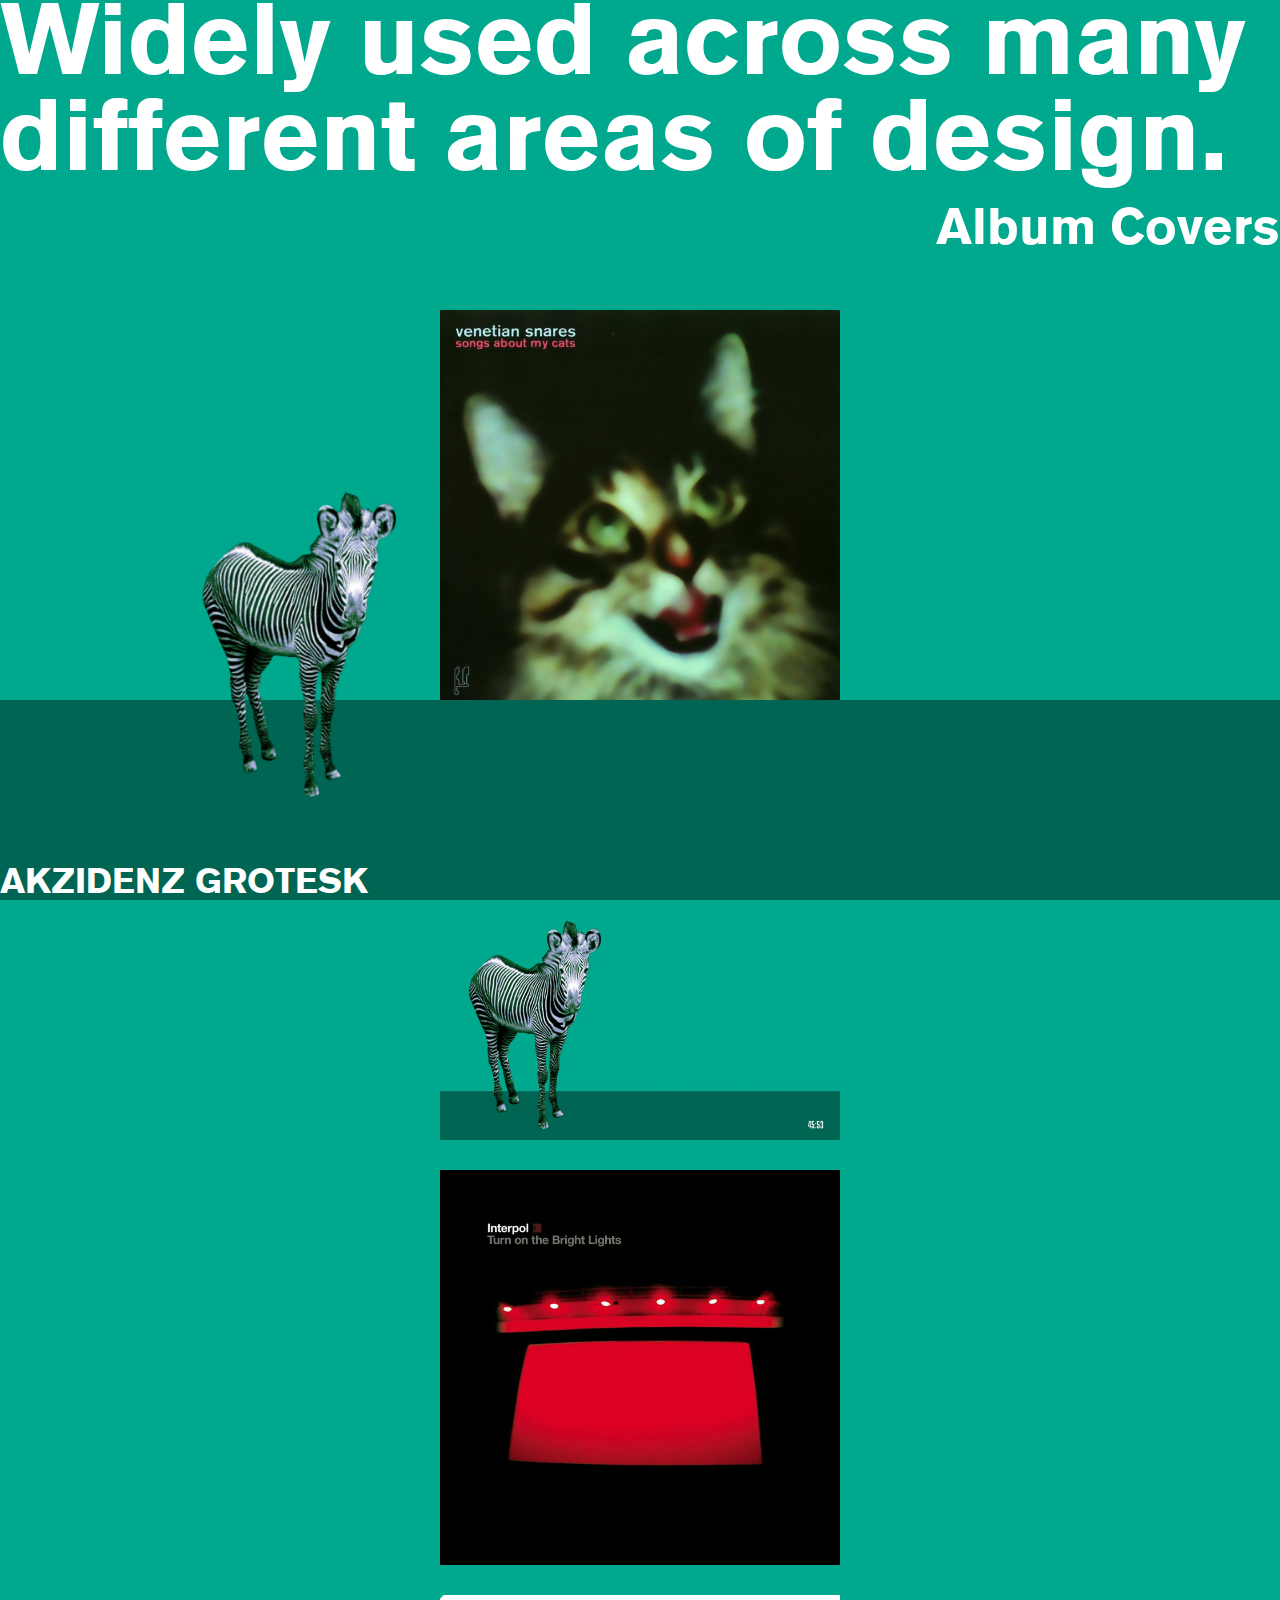
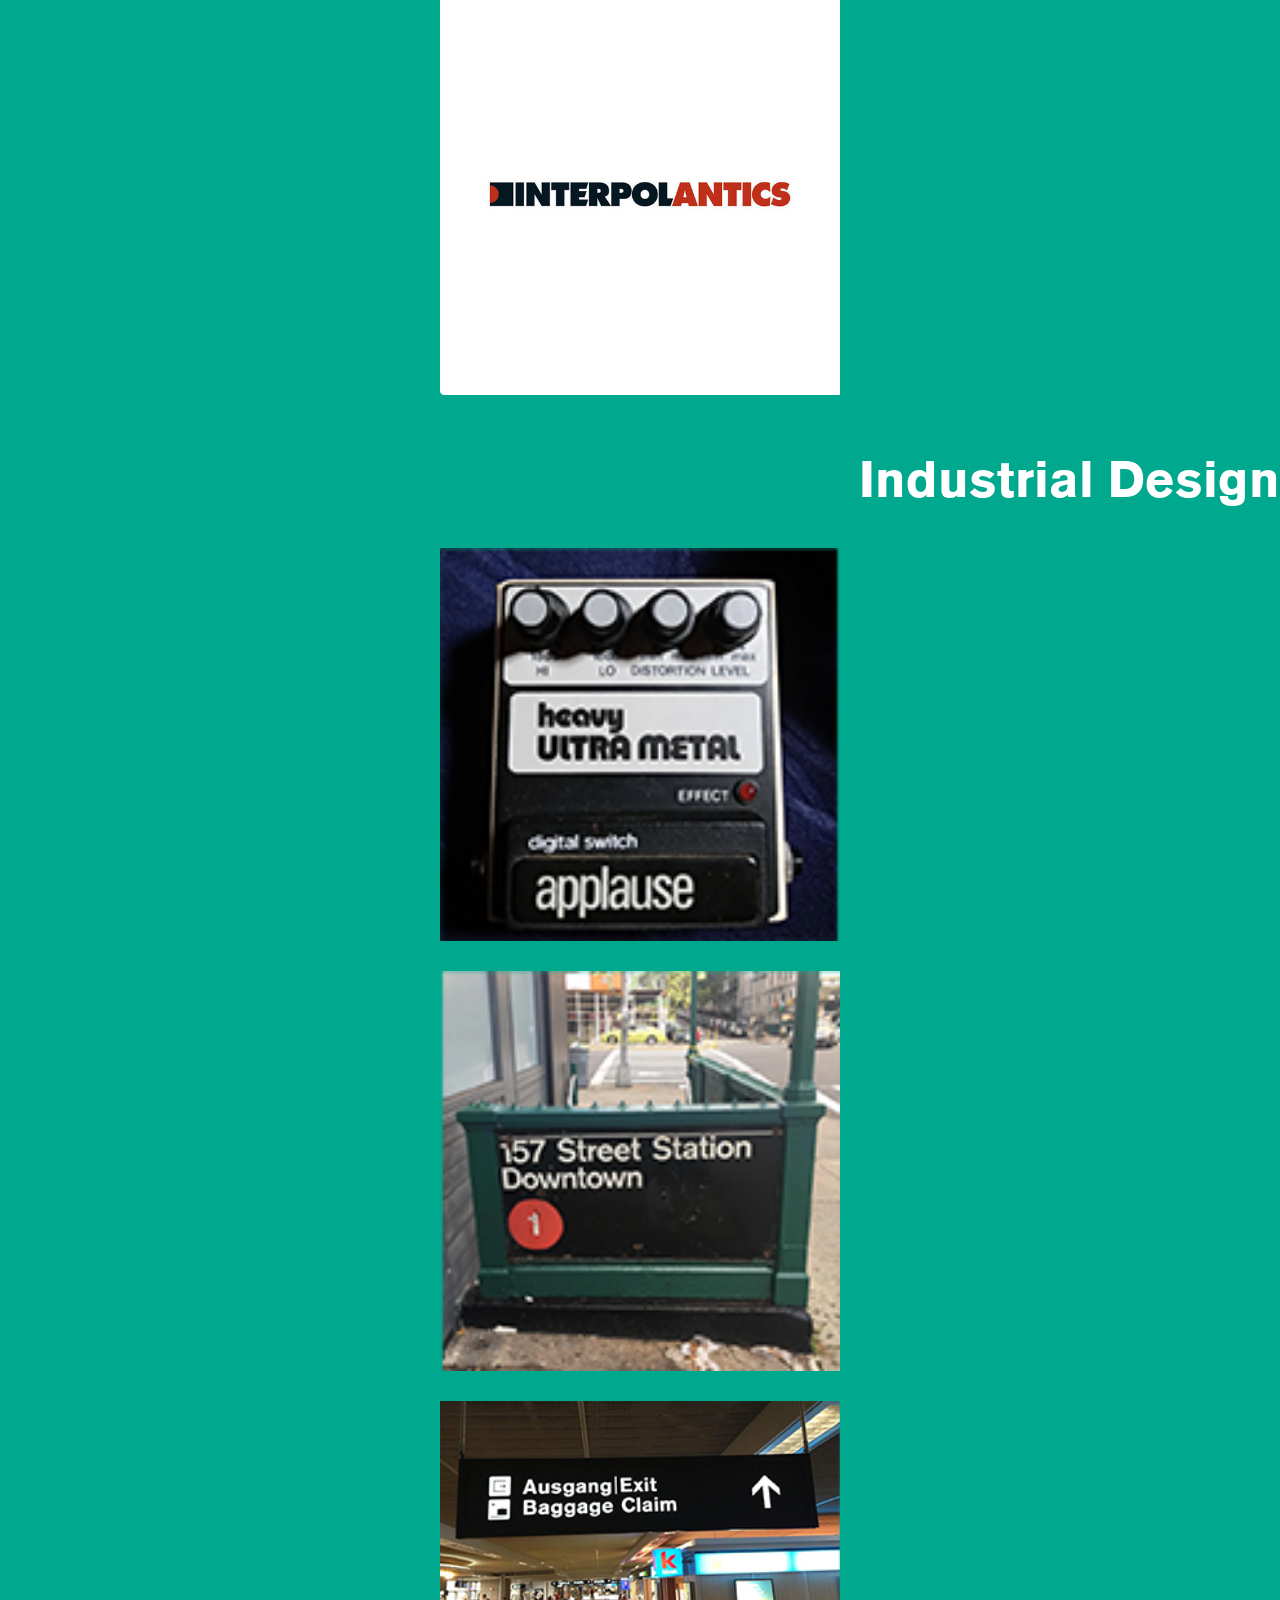
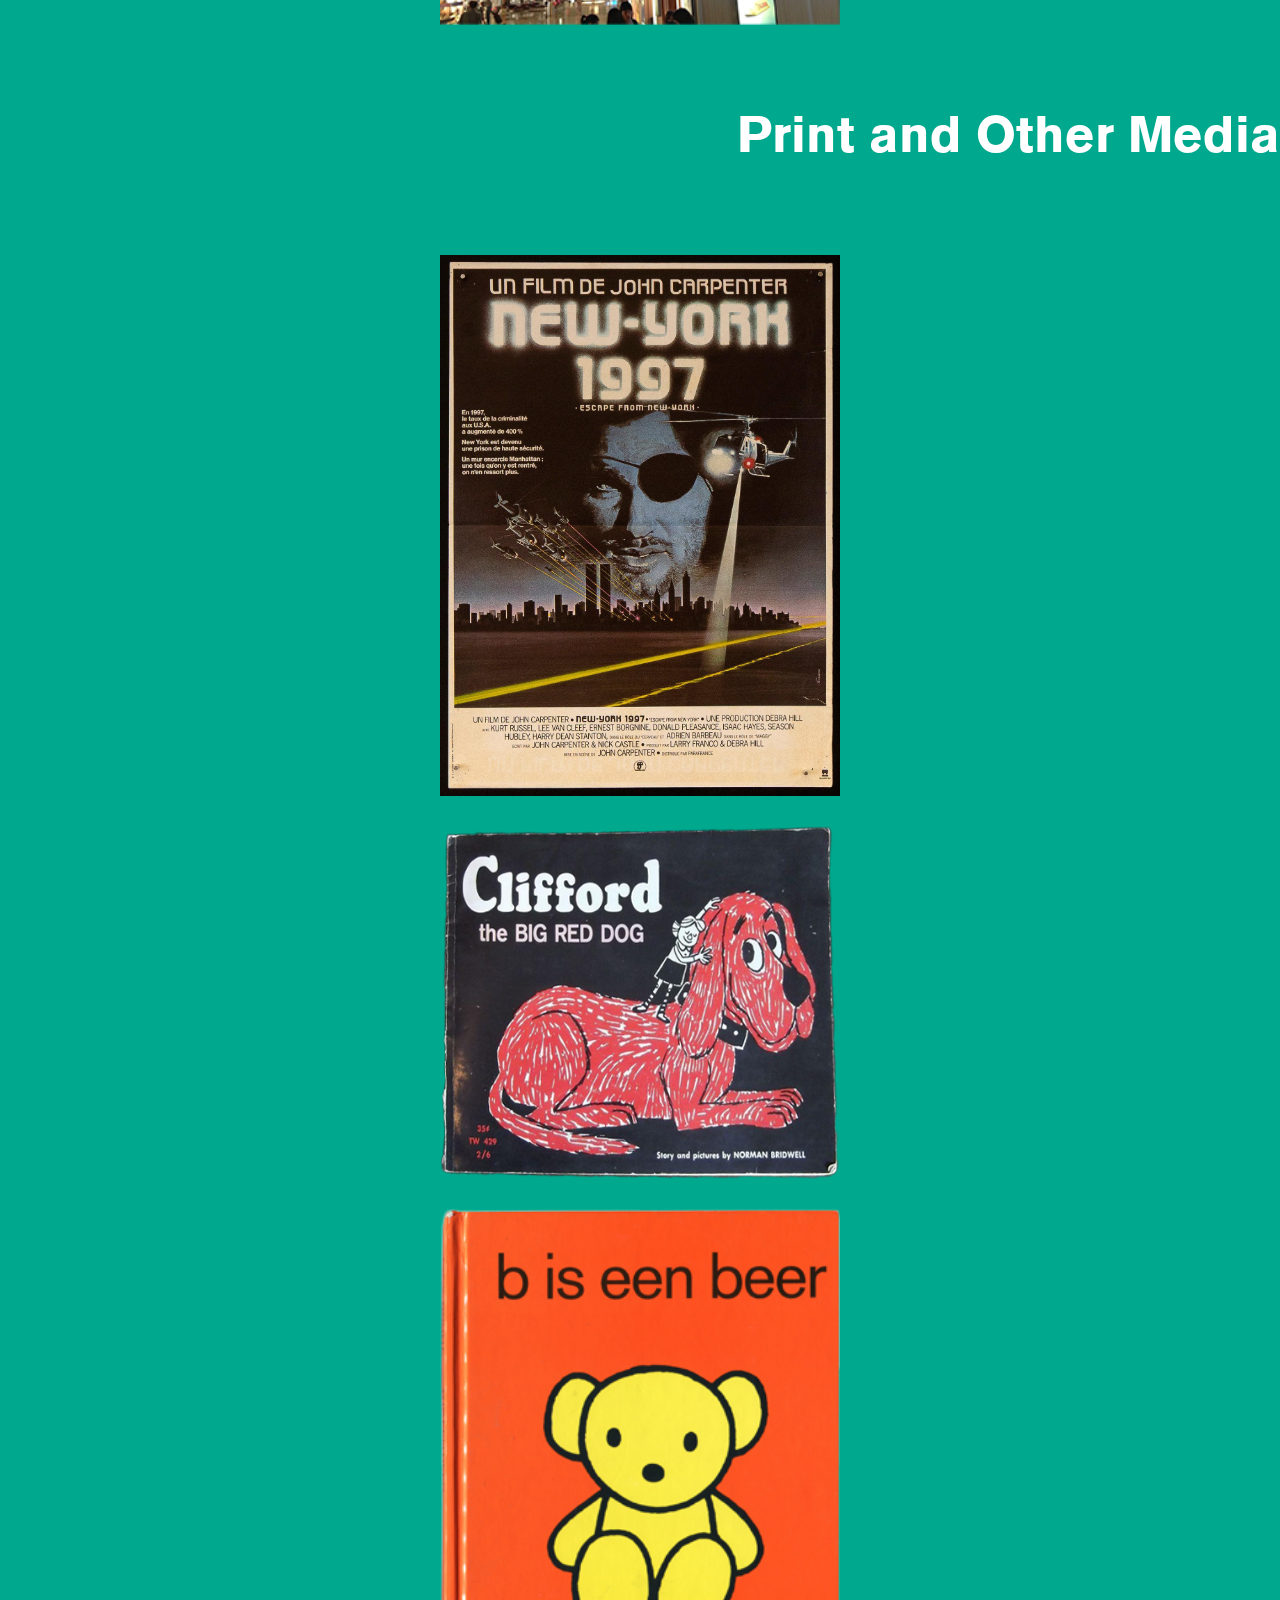
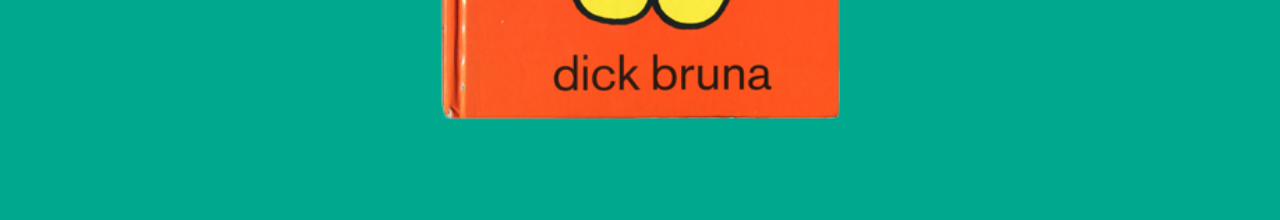
<file: thirdsite.html>
<!DOCTYPE html>
<html>
<head>
	<meta charset="utf-8">
	<meta name="viewport" content="width=device-width, initial-scale=1">
	<link rel="stylesheet" type="text/css" href="tertiarystyle.css">
	<title></title>
</head>
<body id="body">

<div id="widely">
	Widely used across many different areas of design.
</div>
<div id="covers">
	Album Covers
</div>

<div class="image-container">
<img  src="cat.jpg">
<img  src="hum.png">
<img  src="TOTBL.png">
<img  src="antics.png">
</div>

<div id="industrial">
	Industrial Design
	<div class="image-container">
		<img src="pedal.png">
		<img src="subway.png">
		<img src="sign.png">
	</div>
</div>

<div id="print">
	Print and Other Media
</div>
<div class="image-container" >
<img src="escapefromnewyork.png">
 <img src="clifford.png">
 <img src="beer.png"></div>



<div id="footer">
	
	<span><div id="title">AKZIDENZ GROTESK</div><span>


</div>
<div id="footer2">
<img id="zebra" src="zebra.png">

</div>
	<script>
		

const letter = document.getElementById('zebra'); 

window.addEventListener('scroll', function() {

const scrollPos = window.scrollY;


const leftPosition = scrollPos; 
letter.style.left = `${leftPosition}px`;
});
	</script>
</body>
</html>
</file>
<file: tertiarystyle.css>
@font-face {
	font-family: 'akzidenzgrotesk';
	src: url('akzidenz-grotesk-black.woff copy') format('woff'),

	font-weight: normal;
	font-style: normal;

}

#footer {
	position: fixed;
	bottom: 0px;
	width: 100%;
	height:200px;
	background-color: #006553;}

img {
	max-width: 400px;
}	

body{margin:0;
background-color: #00a88e;}
#lorem{size:100px;
width: 300px;}

#zebra{
	position: fixed;
	bottom: 100px;
	width: 200px;
	left: 200px;
	z-index: 999;
	display:flex;
	}

span{position: absolute;
bottom:0px;
font-family: akzidenzgrotesk;
font-size:35px;
color: white;}
#body{margin-bottom: 100px;}
#widely{font-family: akzidenzgrotesk;
	font-size: 100px;
	color: white;
	}
#covers{font-family: akzidenzgrotesk;
	font-size: 50px;
	color: white;
	text-align: right;
	padding-bottom: 15px;
	padding-top: 15px;
}



#industrial{font-family: akzidenzgrotesk;
	font-size: 50px;
	color: white;
	text-align: right;
	padding-bottom: 10px;
	padding-top: 25px;
	display: block;
	margin-bottom: 40px;
}



.image-container{
	display: flex;
	flex-direction: column;
	align-items: center;
	justify-content: center;
	gap: 30px;
	width: 100%;
	margin: 40px auto;
	position: relative;
}
.image-container2{text-align: center;
width: 100%;
max-width: 500px;
height: auto;
margin: 0 auto;
}
.image-container3{text-align: center;
width: 100%;
max-width: 500px;
height: auto;
margin: 0 auto;
}
.image-container4{text-align: center;
width: 100%;
max-width: 500px;
height: auto;
margin: 0 auto;
}

.image-container2 img,
.image-container3 img,
.image-container4 img {
	width: 100%;
	height: auto;
	display: block;
	margin: 0 auto;
}

.media{text-align: center;
}


#print{font-family: akzidenzgrotesk;
	font-size: 50px;
	color: white;
height: 100px;
text-align: right;
margin-top: 40px;
}


 img {
	width: 100%;
	height: auto;
	display: block;
	margin: 0 auto;
}

.media{text-align: center;
}


#print{font-family: akzidenzgrotesk;
	font-size: 50px;
	color: white;
height: 100px;
text-align: right;

}
</file>
